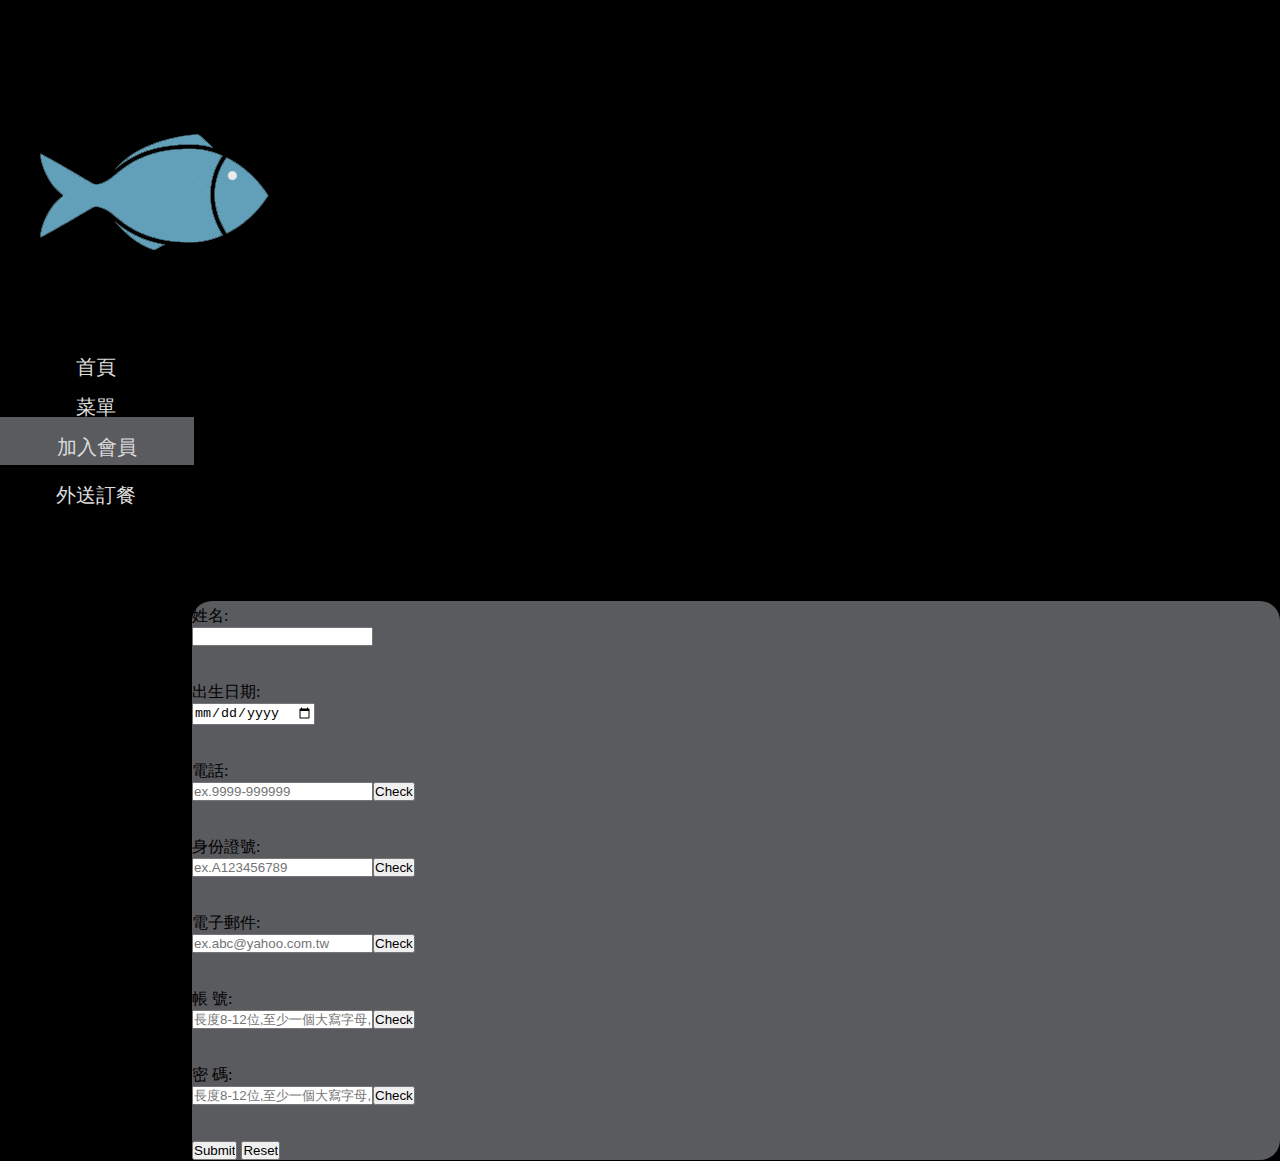
<file: 切版練習/person.html>
<!doctype html>
<html lang="en">

<head>
    <meta charset="utf-8">
    <meta name="viewport" content="width=device-width, initial-scale=1">
    <title>加入會員</title>
    <link href="https://cdn.jsdelivr.net/npm/bootstrap@5.2.0/dist/css/bootstrap.min.css" rel="stylesheet"
        integrity="sha384-gH2yIJqKdNHPEq0n4Mqa/HGKIhSkIHeL5AyhkYV8i59U5AR6csBvApHHNl/vI1Bx" crossorigin="anonymous">

    <link rel="stylesheet" href="https://cdn.jsdelivr.net/npm/bootstrap-icons@1.9.1/font/bootstrap-icons.css">
    <link rel="stylesheet" href="css/style.css">
</head>

<body>
    <div class="container">
        <!-- 01 nav start -->
        <div class="container fixed-top" id="navDiv">
            <div class="row">
                <div id="sid">
                    <a href="index.html"><img class="w-100 " src="img/01.png"alt=""></a>
                    <div id="menu">
                        <ul>
                            <a href="index.html"><li class="sidebar" id="home" >首頁</li></a>
                            <a href="menu.html"><li class="sidebar">菜單</li></a>
                     
                            <a href="person.html">   <li class="active sidebar">加入會員</li></a> 
                  
                            <a href="shopcart.html">  <li class="sidebar">外送訂餐</li></a>
                            
                        </ul>
                    </div>
                </div>
            </div>
        </div>
        <!-- 01 sidebar end -->

        <script>
            //  let i=Number([1,2,3,4,5,6]);

            var chBirth = /^\d{4}\/\d{2}\/\d{2}$/;
            var ckPhone = /\d{4}-\d{6}$/;
            var ckSno = /^[A-Z]{1}[1-2]{1}[0-9]{8}$/;
            var ckMail = /^[A-Za-z0-9-_]+(\.[A-Za-z0-9-_]+)*@[a-z0-9]+(\.[a-z0-9-_]+)*(\.[a-z]{2,})$/;
            //^[A-Za-z0-9-_]+ ^開頭為..., +一次或以上
            //(\.[A-Za-z0-9-_]+)* (.A)重覆零或多次
            var ckPwd = /^(?=.*\d)(?=.*[a-z])(?=.*[A-Z]).{8,12}$/
            var ckPwd1 = /^(?=.*\d)(?=.*[a-z])(?=.*[A-Z]).{8,12}$/
            //(?=) 這個語法僅作為判斷式
            //字串必須包含數字->必須包含小寫字母->必須包含大寫字母->字串介於8~12字元間
            //1.長度8-12位   2.至少一個數字    3.至少一個大寫字母   4.至少一個小寫字母
            function testInfo(type, Input) {
                switch (type) {

                    case "phone":
                        //format is like ####-#######
                        var OK = ckPhone.exec(Input.value);
                        break;
                    case "s-no":
                        var OK = ckSno.exec(Input.value);
                        break;
                    case "mail":
                        var OK = ckMail.exec(Input.value);
                        break;
                    case "pwd":
                        var OK = ckPwd.exec(Input.value);
                        break;
                    case "pwd1":
                        var OK = ckPwd1.exec(Input.value);
                        break;
                }
                if (!OK) {
                    alert('輸入' + Input.value + ' 錯誤');
                } else {
                    alert('輸入正確 ' + OK[0]);
                }


            }







        </script>
        <div class="container">
            <div>
                <h1 class="text-center text-white" style="margin-left:15% ;">加入會員</h1>
            </div>
            <br><br><br>

            <form action="#" id="" class="personin text-white">
                <div class="mt-5 align-self-center d-flex justify-content-center">


                    <ul id="uname" class="col-md-6 p-2 align-self-center">
                        <ul class="row">
                            <li class="col-3" for=""> 姓名:</li>
                            <li class="col-9"> <input required placeholder="" id=""></li>
                        </ul>
                        <br><br>
                        <ul class="row ">
                            <li class="col-3" for="birth"> 出生日期:</li>
                            <li class="col-8"><input type="date" placeholder="ex.1900/01/01" id="birth"></li>
                        </ul>
                        <br><br>
                        <ul class="row ">
                            <li class="col-3" for="phone">電話:</li>
                            <li class="col-9 d-flex"> <input placeholder="ex.9999-999999" id="phone" required><button class="btn btn-primary"
                                    onclick="testInfo('phone',document.getElementById('phone'));">Check </button></li>
                        </ul>
                        <br><br>
                        <ul class="row">
                            <li class="col-3" for="s-no"> 身份證號:</li>
                            <li class="col-9 d-flex"> <input placeholder="ex.A123456789" id="s-no" required><button class="btn btn-primary"
                                    onclick="testInfo('s-no',document.getElementById('s-no'));">Check </button></li>
                        </ul>
                        <br><br>
                        <ul class="row">
                            <li class="col-3" for="mail"> 電子郵件:</li>
                            <li  class="col-9 d-flex"> <input placeholder="ex.abc@yahoo.com.tw" id="mail" required><button
                                    class="btn btn-primary"
                                    onclick="testInfo('mail',document.getElementById('mail'));">Check </button></li>
                        </ul>
                        <br><br>
                        <ul class="row">
                            <li  class="col-3" for="pwd"> 帳 號:</li>
                            <li class="col-9 d-flex"><input id="pwd" placeholder="長度8-12位,至少一個大寫字母,一個小寫字母" required><button
                                    class="btn btn-primary"
                                    onclick="testInfo('pwd',document.getElementById('pwd'));">Check
                                </button></li>
                        </ul>
                        <br><br>
                        <ul class="row">
                            <li class="col-3" for="pwd1"> 密 碼:</li>
                            <li  class="col-9 d-flex"> <input id="pwd1" placeholder="長度8-12位,至少一個大寫字母,一個小寫字母" required><button
                                    class="btn btn-primary"
                                    onclick="testInfo('pwd1',document.getElementById('pwd1'));">Check </button></li>
                        </ul>
                    </ul>





                </div>

                <br><br>
                <div id="" class="text-center">
                    <input type="submit" class="btn btn-primary ">
                    <input type="reset" class="btn btn-primary  ">
                </div>

            </form>

        </div>




        <script src="https://cdn.jsdelivr.net/npm/bootstrap@5.2.0/dist/js/bootstrap.bundle.min.js"
            integrity="sha384-A3rJD856KowSb7dwlZdYEkO39Gagi7vIsF0jrRAoQmDKKtQBHUuLZ9AsSv4jD4Xa"
            crossorigin="anonymous"></script>

        <script src="https://code.jquery.com/jquery-3.6.1.js"
            integrity="sha256-3zlB5s2uwoUzrXK3BT7AX3FyvojsraNFxCc2vC/7pNI=" crossorigin="anonymous"></script>
        <script src="js/main.js"></script>


</body>

</html>
</file>
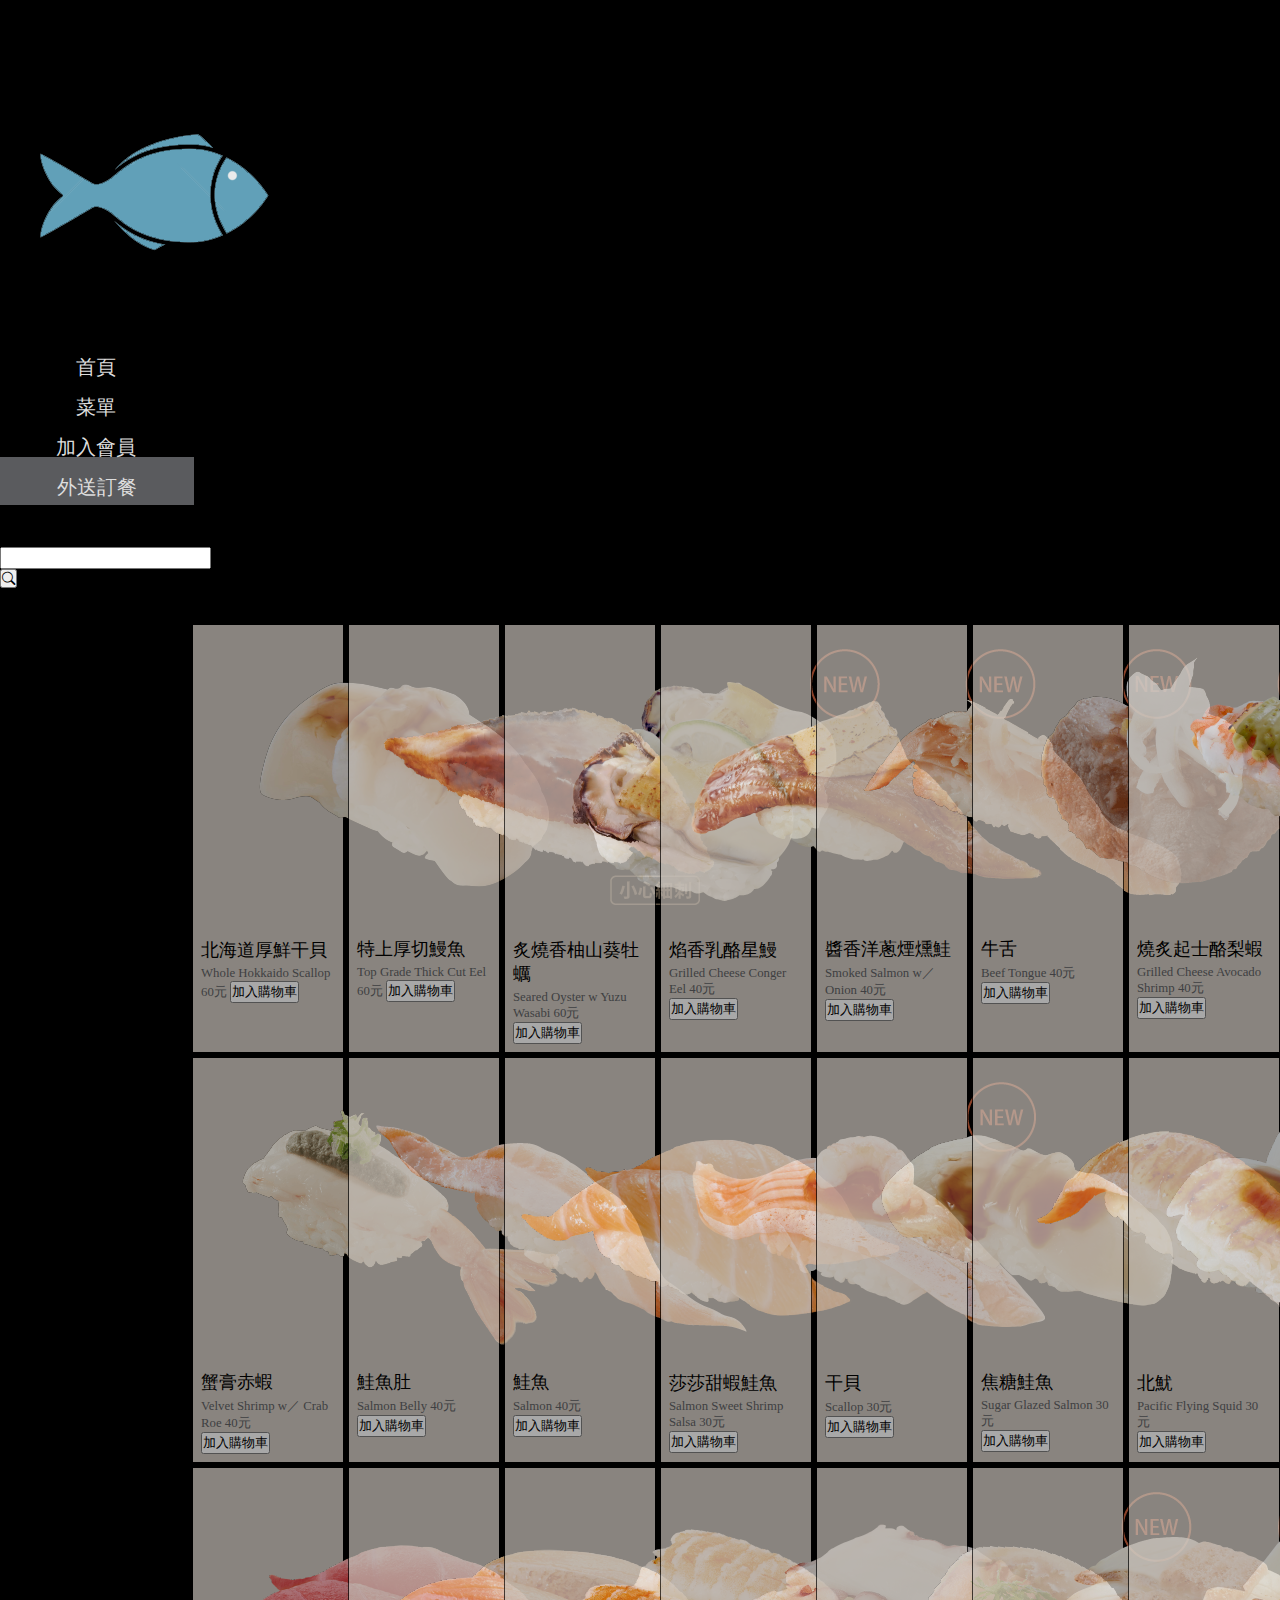
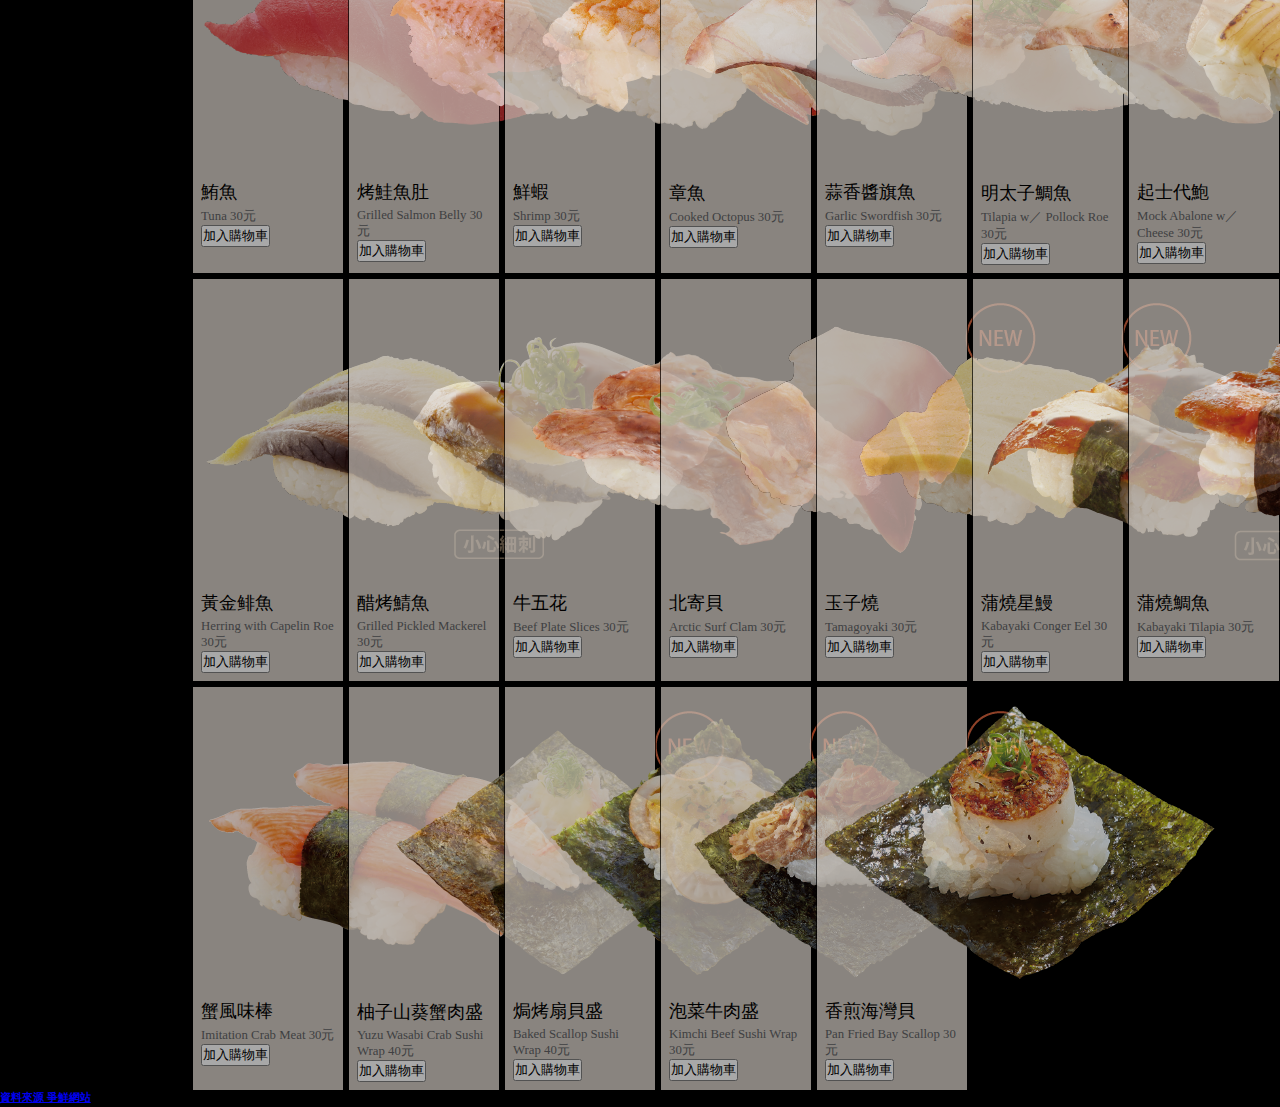
<file: 切版練習/shopcart.html>
<!doctype html>
<html lang="en">

<head>
    <meta charset="utf-8">
    <meta name="viewport" content="width=device-width, initial-scale=1">
    <title>購物車</title>
    <link href="https://cdn.jsdelivr.net/npm/bootstrap@5.2.0/dist/css/bootstrap.min.css" rel="stylesheet"
        integrity="sha384-gH2yIJqKdNHPEq0n4Mqa/HGKIhSkIHeL5AyhkYV8i59U5AR6csBvApHHNl/vI1Bx" crossorigin="anonymous">

    <link rel="stylesheet" href="https://cdn.jsdelivr.net/npm/bootstrap-icons@1.9.1/font/bootstrap-icons.css">
    <link rel="stylesheet" href="css/style.css">
    <link rel="stylesheet" href="css/menu.css">

</head>
<style>

</style>

<body>
    <!-- 01 nav start -->
    <div class="container fixed-top" id="navDiv">
        <div class="row">
            <div id="sid">
                <a href="index.html"><img class="w-100 " src="img/01.png"alt=""></a>
                <div id="menu">
                    <ul>
                        <a href="index.html"><li class="sidebar" id="home" >首頁</li></a>
                        <a href="menu.html"><li class="sidebar">菜單</li></a>
                    
                        <a href="person.html">   <li class="sidebar">加入會員</li></a> 
                    
                        <a href="shopcart.html">  <li class="active  sidebar">外送訂餐</li></a>
                    </ul>
                </div>
            </div>
        </div>
    </div>
    <!-- 01 sidebar end -->
    <H1 class="text-center text-white">訂餐

        <div style="float:right; cursor: pointer;padding-right: 35px;">
            <span class="bi bi-cart2 my-cart-icon " data-bs-toggle="modal" data-bs-target="#cart">
                <span style="position:absolute; top: 25px; right: 55px; font-size:medium; "
                    class=" translate-middle badge rounded-pill bg-danger total-count ">
                    <span class="visually-hidden">unread messages</span>

                </span>
            </span>
        </div>
    </H1>




    <div class="input-group d-flex justify-content-center">
        <div>
            <input class="form-control" type="text" onkeyup="myFunction()" id="myinput" size="20">
        </div>
        <span class="icon-input-btn">
            <button type="submit" class="btn btn-primary" style="z-index: -1;"><span class="bi-search">

            </button>'
        </span>
        
    </div>
    </div>





    <br><br>
    <div class="container">
        <div class="menu-card">



            <div class="card">
                <img src="img/爭鮮/北海道厚鮮干貝.png" alt="">
                <div class="header">北海道厚鮮干貝</div>
                <div class="body">Whole Hokkaido Scallop
                    60元
                    

                    <button class="btn btn-primary add-to-cart"  data-name="北海道厚鮮干貝"
                        data-price="60">加入購物車</button>


                </div>
            </div>
            <div class="card">
                <img src="img/爭鮮/特上厚切鰻魚.png" alt="">
                <div class="header">特上厚切鰻魚</div>
                <div class="body">Top Grade Thick Cut Eel
                    60元

                    <button class="btn btn-primary add-to-cart"  data-name="特上厚切鰻魚"
                    data-price="60">加入購物車</button>

                </div>
            </div>
            <div class="card">
                <img src="img/爭鮮/炙燒香柚山葵牡蠣.png" alt="">
                <div class="header">炙燒香柚山葵牡蠣</div>
                <div class="body">Seared Oyster w Yuzu Wasabi 60元


                    <button class="btn btn-primary add-to-cart"  data-name="炙燒香柚山葵牡蠣"
                    data-price="60">加入購物車</button>


                </div>
            </div>
            <div class="card">
                <img src="img/爭鮮/焰香乳酪星鰻.png" alt="">
                <div class="header">焰香乳酪星鰻</div>
                <div class="body">Grilled Cheese Conger Eel
                    40元</div>

                    <button class="btn btn-primary add-to-cart"  data-name="焰香乳酪星鰻"
                    data-price="40">加入購物車</button>

            </div>
            <div class="card">
                <img src="img/爭鮮/醬香洋蔥煙燻鮭.png" alt="">
                <div class="header">醬香洋蔥煙燻鮭</div>
                <div class="body">Smoked Salmon w／ Onion
                    40元</div>

                    <button class="btn btn-primary add-to-cart"  data-name="醬香洋蔥煙燻鮭"
                    data-price="40">加入購物車</button>


            </div>
            <div class="card">
                <img src="img/爭鮮/牛舌.png" alt="">
                <div class="header">牛舌</div>
                <div class="body">Beef Tongue
                    40元</div>

                    <button class="btn btn-primary add-to-cart"  data-name="牛舌"
                    data-price="40">加入購物車</button>


            </div>
            <div class="card">
                <img src="img/爭鮮/燒炙起士酪梨蝦.png" alt="">
                <div class="header">燒炙起士酪梨蝦</div>
                <div class="body">Grilled Cheese Avocado Shrimp 40元</div>

                <button class="btn btn-primary add-to-cart"  data-name="燒炙起士酪梨蝦"
                    data-price="40">加入購物車</button>


            </div>

            <div class="card">
                <img src="img/爭鮮/蟹膏赤蝦.png" alt="">
                <div class="header">蟹膏赤蝦</div>
                <div class="body">Velvet Shrimp w／ Crab Roe
                    40元</div>

                    <button class="btn btn-primary add-to-cart"  data-name="蟹膏赤蝦"
                    data-price="40">加入購物車</button>


            </div>
            <div class="card">
                <img src="img/爭鮮/鮭魚肚.png" alt="">
                <div class="header">鮭魚肚</div>
                <div class="body">Salmon Belly
                    40元</div>

                    <button class="btn btn-primary add-to-cart"  data-name="鮭魚肚"
                    data-price="40">加入購物車</button>

            </div>
            <div class="card">
                <img src="img/爭鮮/鮭魚.png" alt="">
                <div class="header">鮭魚</div>
                <div class="body">Salmon
                    40元</div>

                    <button class="btn btn-primary add-to-cart"  data-name="鮭魚"
                    data-price="40">加入購物車</button>

            </div>
            <div class="card">
                <img src="img/爭鮮/莎莎甜蝦鮭魚.png" alt="">
                <div class="header">莎莎甜蝦鮭魚</div>
                <div class="body">Salmon Sweet Shrimp Salsa
                    30元</div>

                    <button class="btn btn-primary add-to-cart"  data-name="莎莎甜蝦鮭魚"
                    data-price="30">加入購物車</button>

            </div>
            <div class="card">
                <img src="img/爭鮮/干貝.png" alt="">
                <div class="header">干貝</div>
                <div class="body">Scallop
                    30元</div>

                    <button class="btn btn-primary add-to-cart"  data-name="干貝"
                    data-price="30">加入購物車</button>

            </div>
            <div class="card">
                <img src="img/爭鮮/焦糖鮭魚.png" alt="">
                <div class="header">焦糖鮭魚</div>
                <div class="body">Sugar Glazed Salmon
                    30元</div>

                    <button class="btn btn-primary add-to-cart"  data-name="焦糖鮭魚"
                    data-price="30">加入購物車</button>

            </div>

            <div class="card">
                <img src="img/爭鮮/北魷.png" alt="">
                <div class="header">北魷</div>
                <div class="body">Pacific Flying Squid
                    30元</div>

                    <button class="btn btn-primary add-to-cart"  data-name="北魷"
                    data-price="30">加入購物車</button>

            </div>
            <div class="card">
                <img src="img/爭鮮/鮪魚.png" alt="">
                <div class="header">鮪魚</div>
                <div class="body">Tuna
                    30元</div>

                    <button class="btn btn-primary add-to-cart"  data-name="鮪魚"
                    data-price="30">加入購物車</button>

            </div>
            <div class="card">
                <img src="img/爭鮮/烤鮭魚肚.png" alt="">
                <div class="header">烤鮭魚肚</div>
                <div class="body">Grilled Salmon Belly
                    30元</div>

                    <button class="btn btn-primary add-to-cart"  data-name="烤鮭魚肚"
                    data-price="30">加入購物車</button>


            </div>
            <div class="card">
                <img src="img/爭鮮/鮮蝦.png" alt="">
                <div class="header">鮮蝦</div>
                <div class="body">Shrimp
                    30元</div>

                    <button class="btn btn-primary add-to-cart"  data-name="鮮蝦"
                    data-price="30">加入購物車</button>

            </div>
            <div class="card">
                <img src="img/爭鮮/章魚.png" alt="">
                <div class="header">章魚</div>
                <div class="body">Cooked Octopus
                    30元</div>

                    <button class="btn btn-primary add-to-cart"  data-name="章魚"
                    data-price="30">加入購物車</button>

            </div>
            <div class="card">
                <img src="img/爭鮮/蒜香醬旗魚.png" alt="">
                <div class="header">蒜香醬旗魚</div>
                <div class="body">Garlic Swordfish
                    30元</div>

                    <button class="btn btn-primary add-to-cart"  data-name="蒜香醬旗魚"
                    data-price="30">加入購物車</button>

            </div>
            <div class="card">
                <img src="img/爭鮮/明太子鯛魚.png" alt="">
                <div class="header">明太子鯛魚</div>
                <div class="body">Tilapia w／ Pollock Roe
                    30元</div>

                    <button class="btn btn-primary add-to-cart"  data-name="明太子鯛魚"
                    data-price="30">加入購物車</button>

            </div>
            <div class="card">
                <img src="img/爭鮮/起士代鮑.png" alt="">
                <div class="header">起士代鮑</div>
                <div class="body">Mock Abalone w／Cheese
                    30元</div>
                    <button class="btn btn-primary add-to-cart"  data-name="起士代鮑"
                    data-price="30">加入購物車</button>

            </div>
            <div class="card">
                <img src="img/爭鮮/黃金鲱魚.png" alt="">
                <div class="header">黃金鲱魚</div>
                <div class="body">Herring with Capelin Roe
                    30元</div>

                    <button class="btn btn-primary add-to-cart"  data-name="黃金鲱魚"
                    data-price="30">加入購物車</button>

            </div>
            <div class="card">
                <img src="img/爭鮮/醋烤鯖魚.png" alt="">
                <div class="header">醋烤鯖魚</div>
                <div class="body">Grilled Pickled Mackerel
                    30元</div>

                  
                    <button class="btn btn-primary add-to-cart"  data-name="醋烤鯖魚"
                    data-price="30">加入購物車</button>

            </div>
            <div class="card">
                <img src="img/爭鮮/牛五花.png" alt="">
                <div class="header">牛五花</div>
                <div class="body">Beef Plate Slices
                    30元</div>

                    <button class="btn btn-primary add-to-cart"  data-name="牛五花"
                    data-price="30">加入購物車</button>

            </div>
            <div class="card">
                <img src="img/爭鮮/北寄貝.png" alt="">
                <div class="header">北寄貝</div>
                <div class="body">Arctic Surf Clam
                    30元</div>

                    <button class="btn btn-primary add-to-cart"  data-name="北寄貝"
                    data-price="30">加入購物車</button>

            </div>
            <div class="card">
                <img src="img/爭鮮/玉子燒.png" alt="">
                <div class="header">玉子燒</div>
                <div class="body">Tamagoyaki
                    30元</div>

                    <button class="btn btn-primary add-to-cart"  data-name="玉子燒"
                    data-price="30">加入購物車</button>


            </div>
            <div class="card">
                <img src="img/爭鮮/蒲燒星鰻.png" alt="">
                <div class="header">蒲燒星鰻</div>
                <div class="body">Kabayaki Conger Eel
                    30元</div>

                    <button class="btn btn-primary add-to-cart"  data-name="蒲燒星鰻"
                    data-price="30">加入購物車</button>

            </div>
            <div class="card">
                <img src="img/爭鮮/蒲燒鯛魚.png" alt="">
                <div class="header">蒲燒鯛魚</div>
                <div class="body">Kabayaki Tilapia
                    30元</div>

                    <button class="btn btn-primary add-to-cart"  data-name="蒲燒鯛魚"
                    data-price="30">加入購物車</button>

            </div>
            <div class="card">
                <img src="img/爭鮮/蟹風味棒.png" alt="">
                <div class="header">蟹風味棒</div>
                <div class="body">Imitation Crab Meat
                    30元</div>

                    <button class="btn btn-primary add-to-cart"  data-name="蟹風味棒"
                    data-price="30">加入購物車</button>

            </div>
            <div class="card">
                <img src="img/爭鮮/柚子山葵蟹肉盛.png" alt="">
                <div class="header">柚子山葵蟹肉盛</div>
                <div class="body">Yuzu Wasabi Crab Sushi Wrap 40元</div>

                <button class="btn btn-primary add-to-cart"  data-name="柚子山葵蟹肉盛"
                data-price="40">加入購物車</button>

            </div>
            <div class="card">
                <img src="img/爭鮮/焗烤扇貝盛.png" alt="">
                <div class="header">焗烤扇貝盛</div>
                <div class="body">Baked Scallop Sushi Wrap
                    40元</div>

                    <button class="btn btn-primary add-to-cart"  data-name="焗烤扇貝盛"
                    data-price="40">加入購物車</button>
            </div>
            <div class="card">
                <img src="img/爭鮮/泡菜牛肉盛.png" alt="">
                <div class="header">泡菜牛肉盛</div>
                <div class="body">Kimchi Beef Sushi Wrap
                    30元</div>

                    <button class="btn btn-primary add-to-cart"  data-name="泡菜牛肉盛"
                    data-price="30">加入購物車</button>

            </div>
            <div class="card">
                <img src="img/爭鮮/香煎海灣貝.png" alt="">
                <div class="header">香煎海灣貝</div>
                <div class="body">Pan Fried Bay Scallop
                    30元</div>

                    <button class="btn btn-primary add-to-cart"  data-name="香煎海灣貝"
                    data-price="30">加入購物車</button>

            </div>

        </div>
    </div>


    <!-- Modal -->
    <div  class="modal fade" id="cart" tabindex="-1" role="dialog" aria-labelledby="ModalLabel" aria-hidden="true">
        <div class="modal-dialog modal-lg" role="document"  >
            <div class="modal-content">
                <div class="modal-header">
                    <h5 class="modal-title" id="ModalLabel">購物車</h5>
                    <button type="button" class="btn-close" data-bs-dismiss="modal"
                                            aria-label="Close"></button>
                </div>
                <div class="modal-body">
                    <table class="show-cart table">

                    </table>
                    <div>總價格: TWD &nbsp<span class="total-cart"></span></div>
                </div>
                <div class="modal-footer">
                    <button class="clear-cart btn btn-danger">購物車清空</button>
                    <button type="button" class="btn btn-secondary" data-bs-dismiss="modal" aria-label="Close">關閉</button>
                    <button type="button" class="btn btn-primary">送出</button>
                </div>
            </div>
        </div>
    </div>







    <h6 class="text-center text-white"> <a href="https://www.sushiexpress.com.tw/sushi-express/Menu">資料來源 爭鮮網站</a>









        <script src="https://cdn.jsdelivr.net/npm/bootstrap@5.2.0/dist/js/bootstrap.bundle.min.js"
            integrity="sha384-A3rJD856KowSb7dwlZdYEkO39Gagi7vIsF0jrRAoQmDKKtQBHUuLZ9AsSv4jD4Xa"
            crossorigin="anonymous"></script>

        <script src="https://code.jquery.com/jquery-3.6.1.js"
            integrity="sha256-3zlB5s2uwoUzrXK3BT7AX3FyvojsraNFxCc2vC/7pNI=" crossorigin="anonymous"></script>
        <script src="js/shop.js"></script>


</body>

</html>
</file>
<file: 切版練習/css/style.css>
* {
    margin: 0;
    padding: 0;
    box-sizing: border-box;
    
}

body {
    background-color: rgb(0, 0, 0);
    
}

/* 01_side bar */
#navDiv {
    margin-left: 0%;
    background-color: rgba(0, 0, 0, 0.75);
    width: 15%;
  
    padding: 0%;
 

}

.row {
    position: relative;
}

.col {
    position: absolute;
}
#sid{
    margin: -1%;
    padding: 0%;
   
    
}
#sid img {
  margin-top: 25px;
 
}

#menu ul {
    margin-top: 10px;
    color: white;
    padding: 0px;
    cursor: pointer;

}

#menu ul li {

    list-style-type: none;
    padding-top: 20px;
    text-align: center;
    font-size: auto;
}

#menu ul  a {
    font-size: 20px;
    line-height: 20px;
    text-decoration: none;
    color: #ddd;
    transition: 0.5s;
}

#menu ul  a:hover {
    color: white;
    border-bottom: 1px solid #ddd;

}

#menu ul  a:active {
    text-decoration: none;
}

.active {
    background:#5a5b5e;
    overflow:hidden;
    border-left:2px solid #00f;
    padding:8px;
    
  }



/* 01 end */

/* 02 start */

#hero {
    margin-left: 15%;
    position: relative;
}

#hero img {
    margin: 0;
    width: 100%;
    height: 905px;
    object-fit: cover;
    
}

#hero_text {
    position: absolute;
    color: #ddd;
left: 35%;
    text-align: center;
    /* 動畫名稱 */
    animation-name: hero_text_move;
    /* 3秒 */
    animation-duration: 3s;
    /* 重複 */
    animation-iteration-count: infinite;
}

@keyframes hero_text_move {
    0% {
        top: 180px;
        opacity: 1;

    }

    30% {
        top: 80px;
        opacity: 1;

    }

    50% {
        top: 80px;
        opacity: 1;
    }

    99% {
        top: 80px;
        opacity: 0;
    }

    100% {
        top: 80px;
        opacity: 0;
    }

}

#hero_text h1:nth-of-type(2) {
    font-size: 36px;
    line-height: 57px;
    font-weight: bold;
}

#hero_text h1:nth-of-type(1) {
    font-size: 128px;
    line-height: 57px;
    font-weight: bold;
}

#hero_text h1:nth-of-type(2) {
    margin-top: 200px;
    font-size: 64px;
    line-height: 57px;
    font-weight: bold;
}

/* 02 end */
/* 03start */


#chef {
    margin-top: 0;
    margin-left: 15%;
    background-color: rgb(50, 50, 50, 1);
    width: auto;
   
}

#chef p {
    text-align: center;
    font-size: 20px;
    
    color: white;
}

#chef img {
   
    object-fit: cover;
   
    transition: 1s;

}


#chef img:hover {
   
    transform: scale(1.1);
    
    }






/* 03end */
/* 04 start */
#boximg p {
    text-align: center;
    font-size: 40px;
    color: white;
}

#boximg {
    margin-top: 40px;
    margin-left: 15%;
}
#boximg .col-4 div {
    margin: 9px 0px;
}

#boximg img {
    object-fit: cover;   
    
}
#boximg img:hover{
    transition: 1s;  
    
}
.change {
    position: relative;

}

.change img:nth-of-type(1) {
    position: absolute;
}

.change img:nth-of-type(2) {
    position: absolute;
    opacity: 0;
}

.change img:nth-of-type(2):hover {
    position: absolute;
    opacity: 1;
}

.change img:nth-of-type(3) {
    /* opacity: 0; */
    visibility: hidden;
}

/* 04 end */
/* 05 start */

#sushi{
    margin-left: 15%;
    position: relative;
}
#sushi img{
    
    margin: 0;
    width: 100%;
    height: 500px;
    object-fit: fill;
    opacity: 0.5;
}
#sushi_text{
    position: absolute;
    top: 100px;
    display: flex;
    text-align: center;
    margin-left:40px;
    color: #ddd;
    

}
#sushi .h1{
    position: absolute;
  top: 10px;
  left: 250px;
}
#sushi_text .h5{
    position: absolute;
   width: 500px;
 font-size: 1rem;
  left: 200px;
  top: 80px;
       
}


/* 05 end */
/* 06 start */
.container .call_map{
    position: relative;
    background-color: rgb(50, 50, 50, 1);
    justify-content: space-between;
    /* display: inline; */
    margin-left: 15%;

}


.container #button
{
margin-top: 5px;
 
    
}

#person a{
    color: #ddd;
}

.container .map{
    position: absolute;
    right: 150px;
    bottom: 1px;
    /* border-radius: 20px; */
}
/* 06end */
/* 07 start */
.container .footer{
    position: relative;
    background-color: rgb(20, 19, 19);
    height: 100px;
   
    margin-left: 15%;
    
    /* display: inline; */
}
.container .footer a{
   
}
.container .footer img{
    margin: 5px;
    width: 50px;  
   
}

    #backtotop {
        display: hidden;
        position: fixed;
        right: 1rem;
        bottom: 2rem;
       
        
      }

/* 07end */

/* ---------------------index end---------------------------------------- */

/* -------------------person start ----------------------------*/

.personin{
  margin-left: 15%;
    text-align:left;
    width: auto;
    background-color: #5a5b5e;
    border-radius: 20px;
    padding-top: 5px;
}

.personin ul{
    list-style-type: none;

}


/* -----shop------ */
  
  





@media (max-width: 768px) {
 
    
     #hero_text h1:nth-of-type(1){
        font-size:50px;
     }
     #hero_text h1:nth-of-type(2){
        font-size: 50px;
     }
     #chef {
      display: none;
       
    }
    #menu ul a{      
        font-size: 1px;
        
        
    }
       
  }



  @media (max-width: 1000px) { 
    #sushi_text .h5{
        left: 30px;
        width: 300px;
    }
    #sushi .h1{
        left: 30px;
    }
    #chef {
        display: none;
         
      }
 }
</file>
<file: 切版練習/css/menu.css>
/* ----------menu----------- */


input{
    font-size: 1rem;
}

.menu-card{
    margin-left: 15%;
    display: grid;
    grid-template-columns: repeat(auto-fill,minmax(150px,1fr));
    gap: .25rem;
}
.card{
    border: 1px solid black;
background-color: rgb(196, 189, 181);
    padding: .5rem; 
    cursor: pointer;
    opacity: 0.7;
}

.card >.header{
    margin-bottom: .25rem;
    font-size: large;
}

.card >.body{
    font-size: .8rem;
    color: #5a5b5e;
}

.card:hover{
    opacity: 1.0;
}



.modal {   
    margin-left: 70px;
    display: none; /* Hidden by default */
    position: fixed; /* Stay in place */
    z-index: 1; /* Sit on top */
    left: 0;
    top: 0;
    width: 100%; /* Full width */
    height: 100%; /* Full height */
    overflow: auto; /* Enable scroll if needed */
    background-color: rgb(0,0,0); /* Fallback color */
    background-color: rgba(0,0,0,0.4); /* Black w/ opacity */
  }
  
  /* The Modal (background) */
.modal {
    display: none; /* Hidden by default */
    position: fixed; /* Stay in place */
    z-index: 1; /* Sit on top */
    padding-top: 100px; /* Location of the box */
    left: 0;
    top: 0;
    width: 100%; /* Full width */
    height: 100%; /* Full height */
    overflow: auto; /* Enable scroll if needed */
    background-color: rgb(0,0,0); /* Fallback color */
    background-color: rgba(0,0,0,0.9); /* Black w/ opacity */
  }
  
  /* Modal Content (image) */
  .modal-content {
    margin: auto;
    display: block;
    width: 80%;
    max-width: 700px;
  }
  
  /* Caption of Modal Image */
  #caption {
    margin: auto;
    display: block;
    width: 80%;
    max-width: 700px;
    text-align: center;
    color: #ccc;
    padding: 10px 0;
    height: 150px;
  }
  
  /* Add Animation */
  .modal-content, #caption {  
    -webkit-animation-name: zoom;
    -webkit-animation-duration: 0.6s;
    animation-name: zoom;
    animation-duration: 0.6s;
  }
  
  @-webkit-keyframes zoom {
    from {-webkit-transform:scale(0)} 
    to {-webkit-transform:scale(1)}
  }
  
  @keyframes zoom {
    from {transform:scale(0)} 
    to {transform:scale(1)}
  }
  
  /* The Close Button */
  .close {
    position: absolute;
    top: 15px;
    right: 35px;
    color: #f1f1f1;
    font-size: 40px;
    font-weight: bold;
    transition: 0.3s;
  }
  
  .close:hover,
  .close:focus {
    color: #bbb;
    text-decoration: none;
    cursor: pointer;
  }
  
  /* 100% Image Width on Smaller Screens */
  @media only screen and (max-width: 200px){
    .modal-content {
      width: 100%;
    }
  }




  .modal-backdrop {
    z-index: -1;
  }
</file>
